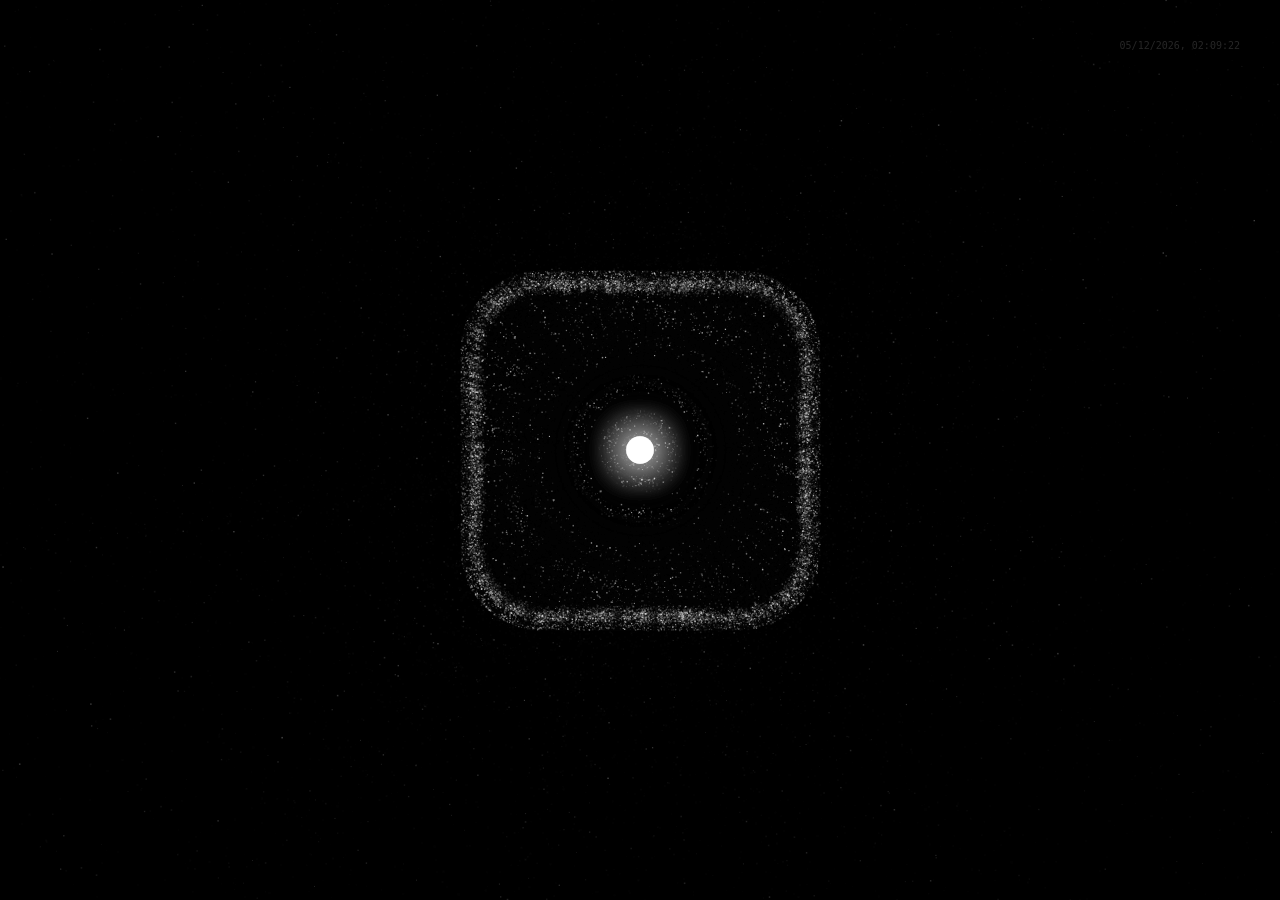
<file: static/login.html>
<!DOCTYPE html>
<html lang="zh-CN">
<head>
    <meta charset="UTF-8">
    <meta name="viewport" content="width=device-width, initial-scale=1.0">
    <meta name="theme-color" content="#ffffff">
    <title>Impact & Bound Square - Enhanced</title>
    <style>
        body { 
            margin: 0; 
            overflow: hidden; 
            background-color: #000; 
            font-family: 'Inter', -apple-system, sans-serif;
        }
        canvas { display: block; }
        
        #loginForm {
            position: absolute;
            top: 50%;
            left: 50%;
            transform: translate(-50%, -40%);
            opacity: 0;
            visibility: hidden;
            transition: opacity 0.8s cubic-bezier(0.16, 1, 0.3, 1), visibility 0.8s cubic-bezier(0.16, 1, 0.3, 1), transform 0.8s cubic-bezier(0.16, 1, 0.3, 1);
            z-index: 10;
            width: 280px;
            padding: 45px;
            background: rgba(255, 255, 255, 0.02);
            backdrop-filter: blur(20px);
            -webkit-backdrop-filter: blur(20px);
            border-radius: 40px;
            border: 1px solid rgba(255, 255, 255, 0.08);
        }
        
        #loginForm.visible {
            opacity: 1;
            visibility: visible;
            transform: translate(-50%, -50%);
        }
        
        .label {
            display: block;
            color: rgba(255, 255, 255, 0.3);
            font-size: 10px;
            letter-spacing: 4px;
            margin-bottom: 8px;
            text-transform: uppercase;
            cursor: pointer;
        }

        .form-group {
            position: relative;
            margin-bottom: 35px;
        }
        
        .form-group input {
            width: 100%;
            padding: 12px 0;
            background: transparent;
            border: none;
            border-bottom: 1px solid rgba(255, 255, 255, 0.1);
            color: #fff;
            font-size: 14px;
            outline: none;
        }
        .form-group input:focus-visible {
            border-bottom-color: #fff;
            box-shadow: 0 1px 0 0 #fff;
        }

        .form-group::after {
            content: '';
            position: absolute;
            bottom: 0; left: 0;
            width: 0; height: 1px;
            background: #fff;
            transition: width 0.6s ease;
        }

        .form-group input:focus ~ ::after { width: 100%; }
        
        #loginButton {
            width: 100%;
            padding: 16px;
            background: #fff;
            border: none;
            border-radius: 50px;
            color: #000;
            font-size: 11px;
            font-weight: 800;
            letter-spacing: 6px;
            cursor: pointer;
            transition: transform 0.4s, box-shadow 0.4s;
            margin-top: 10px;
        }
        
        #loginButton:hover {
            transform: scale(1.05);
            box-shadow: 0 0 40px rgba(255, 255, 255, 0.4);
        }

        .timestamp {
            position: absolute;
            top: 40px;
            right: 40px;
            color: rgba(255, 255, 255, 0.15);
            font-size: 10px;
            font-family: monospace;
        }
    </style>
</head>
<body>
<div class="timestamp" id="timer"></div>
<canvas id="sandCanvas"></canvas>

<div id="loginForm">
    <div class="form-group">
        <label class="label" for="username">Identity</label>
        <input type="text" id="username" name="username" placeholder=" " autocomplete="username">
    </div>
    <div class="form-group">
        <label class="label" for="password">Access Code</label>
        <input type="password" id="password" name="password" placeholder=" " autocomplete="current-password">
    </div>
    <button id="loginButton">CONNECT</button>
</div>

<script>
const canvas = document.getElementById('sandCanvas');
const ctx = canvas.getContext('2d');
const loginForm = document.getElementById('loginForm');
const timerEl = document.getElementById('timer');

let width, height, particles = [];
const particleCount = 4500; 
const mouseThreshold = 220;
let isHovering = false;
let noiseTimer = 0;

function updateTimer() {
    const now = new Date();
    timerEl.innerText = now.toLocaleString('en-GB').toUpperCase();
}
setInterval(updateTimer, 1000);

window.addEventListener('resize', init);
window.addEventListener('mousemove', (e) => {
    const dx = e.clientX - width / 2;
    const dy = e.clientY - height / 2;
    isHovering = Math.sqrt(dx*dx + dy*dy) < mouseThreshold;
});

function isInsideRoundedSquare(px, py, halfSide, radius) {
    const dx = Math.abs(px - width / 2);
    const dy = Math.abs(py - height / 2);
    if (dx > halfSide || dy > halfSide) return false;
    if (dx > halfSide - radius && dy > halfSide - radius) {
        const cx = dx - (halfSide - radius);
        const cy = dy - (halfSide - radius);
        return (cx * cx + cy * cy <= radius * radius);
    }
    return true;
}

class Particle {
    constructor() {
        this.init();
    }

    init() {
        const angle = Math.random() * Math.PI * 2;
        // 重置时从中心稍外一点出生，避免堆在原点
        const r = 5 + Math.random() * 15; 
        this.x = width / 2 + Math.cos(angle) * r;
        this.y = height / 2 + Math.sin(angle) * r;
        this.vx = Math.cos(angle) * 2;
        this.vy = Math.sin(angle) * 2;
        this.size = Math.random() * 1.6;
        this.alpha = Math.random() * 0.5 + 0.2;
        this.isEscaping = false; 
    }

    update(breath) {
        const dx = this.x - width / 2;
        const dy = this.y - height / 2;
        const dist = Math.sqrt(dx * dx + dy * dy) || 1;

        if (isHovering) {
            this.vx += (Math.random() - 0.5) * 4;
            this.vy += (Math.random() - 0.5) * 4;
        } else {
            // 1. 中心核心斥力 (防止从中心穿过)
            const repulsionRadius = 45; 
            if (dist < repulsionRadius) {
                const force = (repulsionRadius - dist) / repulsionRadius;
                this.vx += (dx / dist) * force * 6; 
                this.vy += (dy / dist) * force * 6;
            }

            // 2. 爆发力 (随呼吸曲线)
            const pushBase = Math.pow(breath, 5) * 14;
            const randomScatter = (Math.random() - 0.5) * pushBase * 0.5;
            this.vx += (dx / dist) * pushBase + randomScatter;
            this.vy += (dy / dist) * pushBase + randomScatter;

            // 3. 抛飞逃逸逻辑：呼吸最强时极小概率触发
            if (breath > 0.88 && Math.random() > 0.98) {
                this.isEscaping = true;
            }

            // 4. 边界逻辑
            const side = 180; 
            const cornerR = 80; 

            if (!this.isEscaping) {
                if (!isInsideRoundedSquare(this.x + this.vx, this.y + this.vy, side, cornerR)) {
                    this.vx *= -0.4; // 碰撞衰减
                    this.vy *= -0.4;
                    this.vx += (Math.random() - 0.5) * 2;
                    this.vy += (Math.random() - 0.5) * 2;
                }

                // 5. 向心引力：回归到圆环
                const targetR = 140;
                const pull = (targetR - dist) * 0.012; 
                this.vx += (dx / dist) * pull;
                this.vy += (dy / dist) * pull;
            }
        }

        this.x += this.vx;
        this.y += this.vy;
        
        // 摩擦力
        const friction = this.isEscaping ? 0.98 : 0.86;
        this.vx *= friction;
        this.vy *= friction;

        // 6. 重置：飞出界外或速度几乎停滞的逃逸粒子
        if (dist > width * 0.6 || (this.isEscaping && Math.abs(this.vx) < 0.05)) {
            this.init();
        }
    }

    draw(breath) {
        const b = 180 + breath * 75;
        const finalAlpha = this.isEscaping ? this.alpha * 0.4 : this.alpha;
        ctx.fillStyle = `rgba(${b}, ${b}, ${b}, ${finalAlpha})`;
        ctx.fillRect(this.x, this.y, this.size, this.size);
    }
}

function init() {
    width = canvas.width = window.innerWidth;
    height = canvas.height = window.innerHeight;
    particles = [];
    for (let i = 0; i < particleCount; i++) particles.push(new Particle());
}

function drawCore(breath) {
    if (isHovering) return;
    const size = 10 + breath * 4;
    ctx.save();
    ctx.shadowBlur = 40 * breath;
    ctx.shadowColor = '#fff';
    ctx.fillStyle = '#fff';
    ctx.beginPath();
    ctx.arc(width / 2, height / 2, size, 0, Math.PI * 2);
    ctx.fill();
    ctx.restore();
}

function animate() {
    ctx.fillStyle = 'rgba(0, 0, 0, 0.25)';
    ctx.fillRect(0, 0, width, height);

    noiseTimer += 0.04;
    const breath = Math.pow((Math.sin(noiseTimer) + 1) / 2, 2);

    if (isHovering) {
        loginForm.classList.add('visible');
    } else {
        loginForm.classList.remove('visible');
    }

    particles.forEach(p => {
        p.update(breath);
        p.draw(breath);
    });

    drawCore(breath);
    requestAnimationFrame(animate);
}

init();
updateTimer();
animate();
</script>
</body>
</html>
</file>
